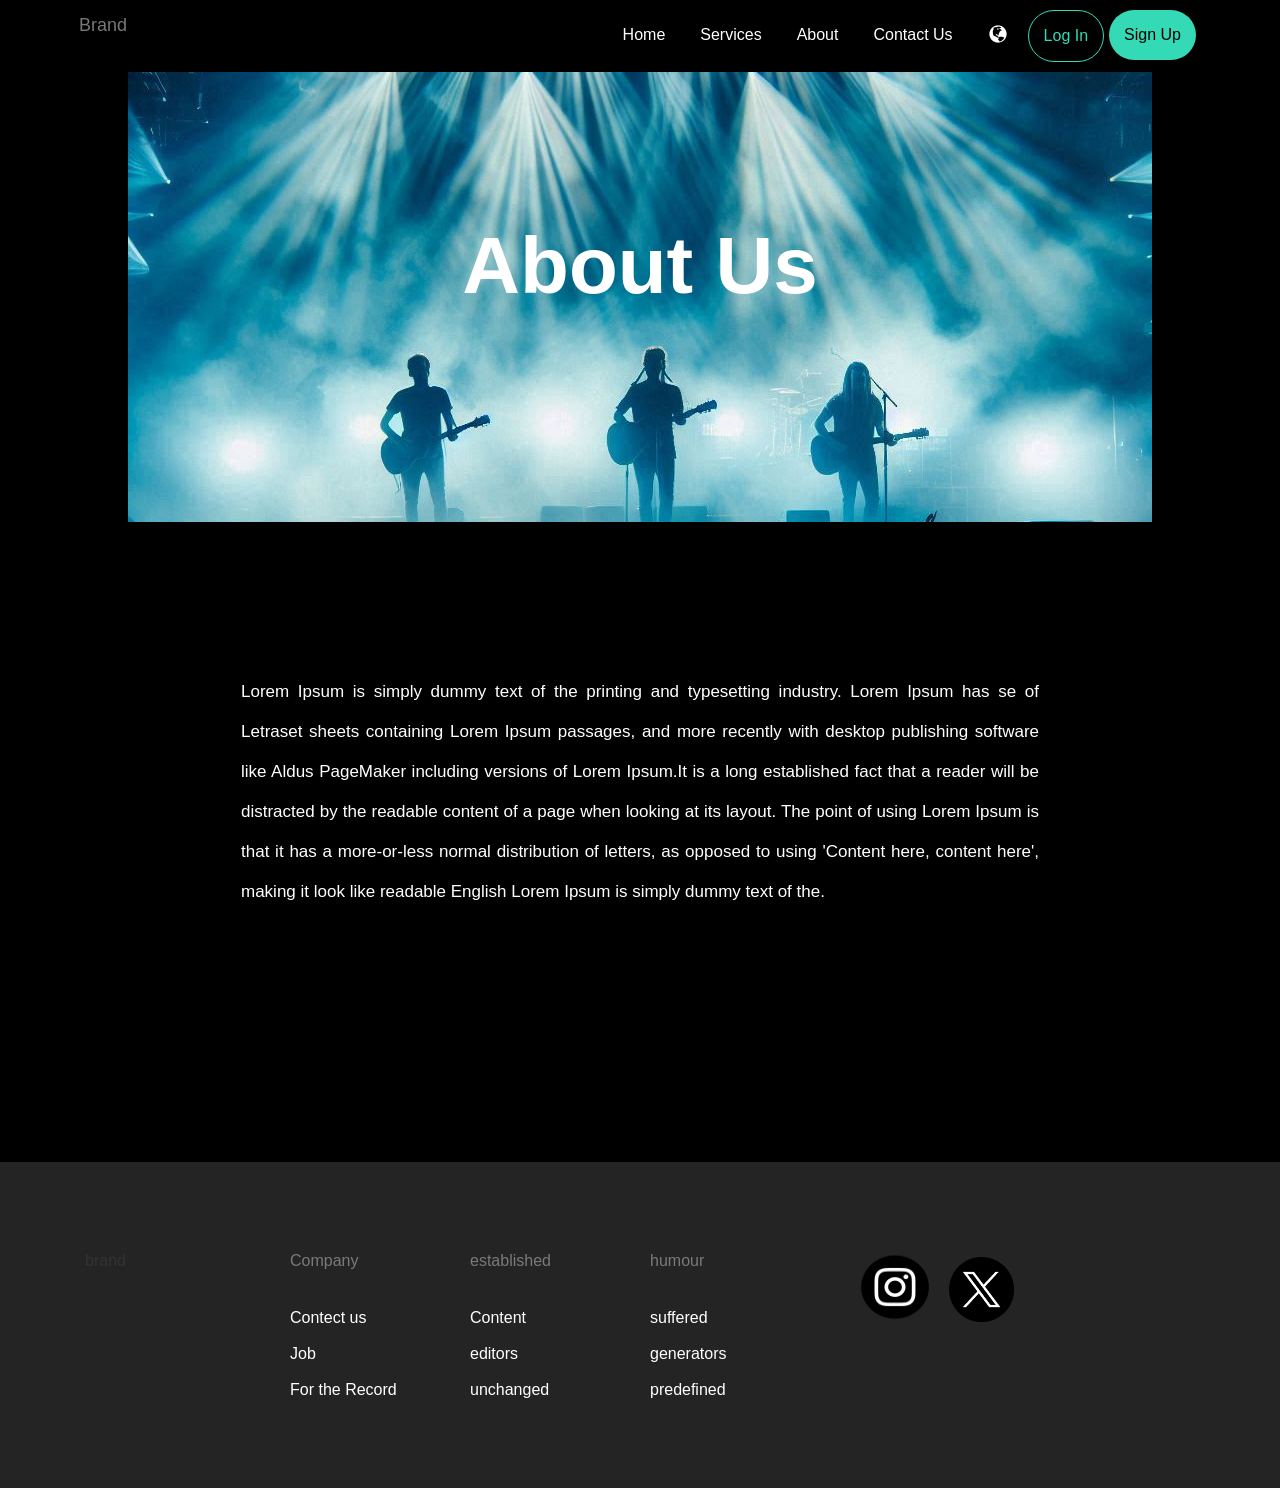
<file: about.html>
<!DOCTYPE html>
<html lang="en">
  <head>
    <meta charset="utf-8">
    <meta http-equiv="X-UA-Compatible" content="IE=edge">
    <meta name="viewport" content="width=device-width, initial-scale=1">
    <!-- The above 3 meta tags *must* come first in the head; any other head content must come *after* these tags -->
    <title>Bootstrap 101 Template</title>

    <!-- Bootstrap -->
    <link href="css/bootstrap.css" rel="stylesheet">
    <link href="style.css" rel="stylesheet">

    <!-- HTML5 shim and Respond.js for IE8 support of HTML5 elements and media queries -->
    <!-- WARNING: Respond.js doesn't work if you view the page via file:// -->
    <!--[if lt IE 9]>
      <script src="https://cdn.jsdelivr.net/npm/html5shiv@3.7.3/dist/html5shiv.min.js"></script>
      <script src="https://cdn.jsdelivr.net/npm/respond.js@1.4.2/dest/respond.min.js"></script>
    <![endif]-->
  </head>
  <body>
  <nav>
    <div class="container-Me">
        <nav class="navbar navbar-default">
            <div class="container-fluid">
              <!-- Brand and toggle get grouped for better mobile display -->
              <div class="navbar-header">
                <button type="button" class="navbar-toggle collapsed" data-toggle="collapse" data-target="#bs-example-navbar-collapse-1" aria-expanded="false">
                  <span class="sr-only">Toggle navigation</span>
                  <span class="icon-bar"></span>
                  <span class="icon-bar"></span>
                  <span class="icon-bar"></span>
                </button>
                <a class="navbar-brand" href="#">Brand</a>
              </div>
          
              <!-- Collect the nav links, forms, and other content for toggling -->
              <div class="collapse navbar-collapse" id="bs-example-navbar-collapse-1">
                <ul class="nav navbar-nav">
                </ul>
                
                <ul class="nav navbar-nav navbar-right">
                  <li><a id="white-word" href="index.html">Home</a></li>
                  <li><a id="white-word" href="services.html">Services</a></li>
                  <li><a id="white-word" href="about.html">About</a></li>
                  <li><a id="white-word" href="contectus.html">Contact Us</a></li>
                  <!-- <li><a id="white-word" href="help.html">Help</a></li> -->
                  <li>
                    <button type="button" class="change-language btn  btn-lg" data-toggle="modal" data-target="#myModal">
                        <i class="glyphicon glyphicon-globe"></i>
                      </button>
                      
                      <!-- Modal -->
                      <div class="modal fade" id="myModal" tabindex="-1" role="dialog" aria-labelledby="myModalLabel">
                        <div class="modal-dialog" role="document">
                          <div class="modal-content">
                            <div class="modal-header">
                              <button type="button" class="close" data-dismiss="modal" aria-label="Close"><span aria-hidden="true">&times;</span></button>
                              <h4 class="modal-title" id="myModalLabel">Change language</h4>
                            </div>
                            <div class="modal-body text-center">
                              <div class="col-md-4">
                                <a href="#">Turkçe</a>
                              </div>
                              <div class="col-md-4">
                                <a href="#">English</a>
                              </div>
                              <div class="col-md-4">
                                <a href="">Arabic</a>
                              </div>
                            </div>
                            <div class="modal-footer">
                              <button type="button" class="btn btn-default" data-dismiss="modal">Close</button>
                              
                            </div>
                          </div>
                        </div>
                      </div>
                  </li>
                  <li id="LogIn"><a id="login-a" href="login.html">Log In</a></li>
                  <li id="SignUp"><a id="signup-a" href="signup.html">Sign Up</a></li>
                </ul>
              </div><!-- /.navbar-collapse -->
            </div><!-- /.container-fluid -->
          </nav>
          <div class="clearfix"></div>
          
    </div>
  </nav>
  <nav>
    <div class="about">
         <div id="specialContainer" class="main">
            <div class="aboutWelcome">
              <div class="title-About-Welcome text-center">
                <h1>About Us</h1>
              </div>
            </div>
            <div class="clearfix"></div>

         </div>
    </div>
   
  </nav>
  <nav>
    <div class="container">
      <div class="aboutUs-text">
        <p>Lorem Ipsum is simply dummy text of the printing and typesetting industry. Lorem Ipsum has se of Letraset sheets containing Lorem Ipsum passages, and more recently with desktop publishing software like Aldus PageMaker including versions of Lorem Ipsum.It is a long established fact that a reader will be distracted by the readable content of a page when looking at its layout. The point of using Lorem Ipsum is that it has a more-or-less normal distribution of letters, as opposed to using 'Content here, content here', making it look like readable English Lorem Ipsum is simply dummy text of the.</p>
      </div>
    </div>
  </nav>
  <div class="clearfix"></div>
  <nav>
    <!-- <div class="socialmedia-links text-center">
      <a href="#" >
        <img class="img-ig" src="img/ig logo.png">
      </a>
      
      <a href="#">
        <img class="img-x" src="img/1691832581twitter-x-icon-png.png">
      </a>
    </div> -->
  </nav>
  <div class="clearfix"></div>
  <nav>
    <div class="main2">
        <div class="container">
                  <div class="image-end-bar col-md-2">
                      <h2>brand</h2>
                  </div>
                <div class="text-end-bar col-md-6">
                    <div class="end-buttom col-md-4 col-sm-4 text-left">
                        <h2>Company</h2>
                        <a>Contect us</a>
                        <a>Job</a>
                        <a>For the Record</a>
                    </div>
                    <div class="end-buttom col-md-4 col-sm-4 text-left">
                      <h2> established</h2>
                        <a>Content</a>
                        <a>editors</a>
                        <a>unchanged</a>
                    </div>
                    <div class="end-buttom col-md-4 col-sm-4 text-left">
                      <h2>humour</h2>
                      <a>suffered</a>
                      <a>generators</a>
                      <a>predefined</a>
                    </div>
                </div>
                <div class="img-logo col-md-4 ">
                  <a href="">
                    <img class="img-ig-end" src="img/ig logo.png">
                  </a>
                  <a href="#">
                    <img class="img-x-end" src="img/1691832581twitter-x-icon-png.png">
                  </a>
                </div>
            </div>
        </div>
    </div>
</nav>


    <!-- jQuery (necessary for Bootstrap's JavaScript plugins) -->
    <script src="js/jquery.min.js"></script>
    <!-- Include all compiled plugins (below), or include individual files as needed -->
    <script src="js/bootstrap.min.js"></script>
  </body>
</html>
</file>
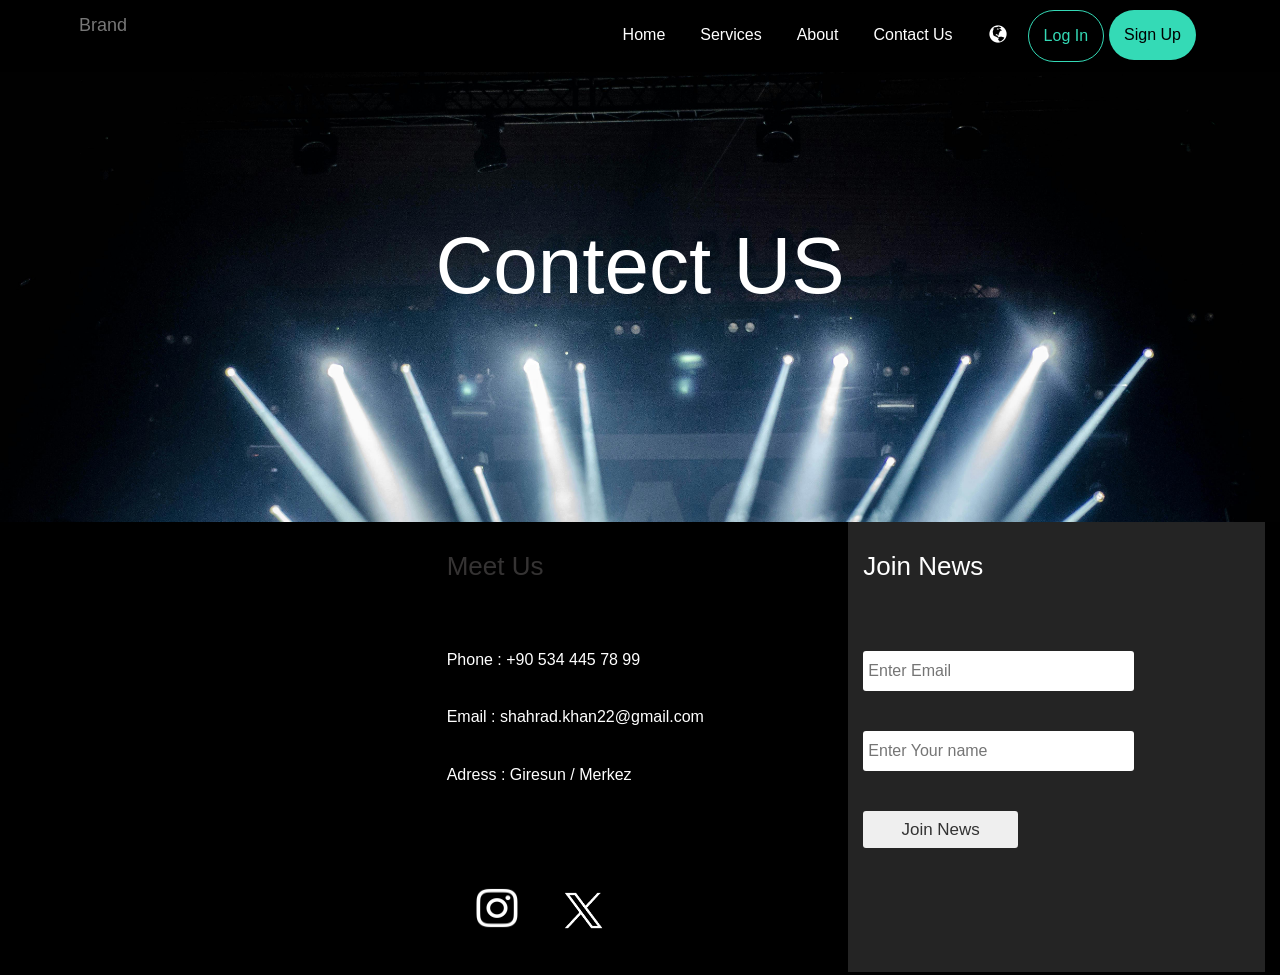
<file: contectus.html>
<!DOCTYPE html>
<html lang="en">
  <head>
    <meta charset="utf-8">
    <meta http-equiv="X-UA-Compatible" content="IE=edge">
    <meta name="viewport" content="width=device-width, initial-scale=1">
    <!-- The above 3 meta tags *must* come first in the head; any other head content must come *after* these tags -->
    <title>Bootstrap 101 Template</title>

    <!-- Bootstrap -->
    <link href="css/bootstrap.css" rel="stylesheet">
    <link href="style.css" rel="stylesheet">

    <!-- HTML5 shim and Respond.js for IE8 support of HTML5 elements and media queries -->
    <!-- WARNING: Respond.js doesn't work if you view the page via file:// -->
    <!--[if lt IE 9]>
      <script src="https://cdn.jsdelivr.net/npm/html5shiv@3.7.3/dist/html5shiv.min.js"></script>
      <script src="https://cdn.jsdelivr.net/npm/respond.js@1.4.2/dest/respond.min.js"></script>
    <![endif]-->
  </head>
  <body>
  <nav>
    <div class="container-Me">
        <nav class="navbar navbar-default">
            <div class="container-fluid">
              <!-- Brand and toggle get grouped for better mobile display -->
              <div class="navbar-header">
                <button type="button" class="navbar-toggle collapsed" data-toggle="collapse" data-target="#bs-example-navbar-collapse-1" aria-expanded="false">
                  <span class="sr-only">Toggle navigation</span>
                  <span class="icon-bar"></span>
                  <span class="icon-bar"></span>
                  <span class="icon-bar"></span>
                </button>
                <a class="navbar-brand" href="#">Brand</a>
              </div>
          
              <!-- Collect the nav links, forms, and other content for toggling -->
              <div class="collapse navbar-collapse" id="bs-example-navbar-collapse-1">
                <ul class="nav navbar-nav">
                </ul>
                
                <ul class="nav navbar-nav navbar-right">
                  <li><a id="white-word" href="index.html">Home</a></li>
                  <li><a id="white-word" href="services.html">Services</a></li>
                  <li><a id="white-word" href="about.html">About</a></li>
                  <li><a id="white-word" href="contectus.html">Contact Us</a></li>
                  <!-- <li><a id="white-word" href="help.html">Help</a></li> -->
                  <li>
                    <button type="button" class="change-language btn  btn-lg" data-toggle="modal" data-target="#myModal">
                        <i class="glyphicon glyphicon-globe"></i>
                      </button>
                      
                      <!-- Modal -->
                      <div class="modal fade" id="myModal" tabindex="-1" role="dialog" aria-labelledby="myModalLabel">
                        <div class="modal-dialog" role="document">
                          <div class="modal-content">
                            <div class="modal-header">
                              <button type="button" class="close" data-dismiss="modal" aria-label="Close"><span aria-hidden="true">&times;</span></button>
                              <h4 class="modal-title" id="myModalLabel">Change language</h4>
                            </div>
                            <div class="modal-body text-center">
                              <div class="col-md-4">
                                <a href="#">Turkçe</a>
                              </div>
                              <div class="col-md-4">
                                <a href="#">English</a>
                              </div>
                              <div class="col-md-4">
                                <a href="">Arabic</a>
                              </div>
                            </div>
                            <div class="modal-footer">
                              <button type="button" class="btn btn-default" data-dismiss="modal">Close</button>
                            </div>
                          </div>
                        </div>
                      </div>
                  </li>
                  <li id="LogIn"><a id="login-a" href="login.html">Log In</a></li>
                  <li id="SignUp"><a id="signup-a" href="signup.html">Sign Up</a></li>
                </ul>
              </div><!-- /.navbar-collapse -->
            </div><!-- /.container-fluid -->
          </nav>
          <div class="clearfix"></div>
    </div>
  </nav>
  <div class="clearfix"></div>
  <div class="main">
    <div class="contectUS-bg text-center">
     <div class="title-contactUs text-center">
       <h1>Contect US</h1>
     </div>
    </div>
  </div>
  </div>
  <div class="clearfix"></div>

  <!-- iletisim -->
  <nav>
    <div class="main3">
     <div class="col-md-12 text-center">
       <div class="col-md-4">
        <iframe src="https://www.google.com/maps/embed?pb=!1m18!1m12!1m3!1d48248.335273006116!2d38.33803429518994!3d40.90432204178854!2m3!1f0!2f0!3f0!3m2!1i1024!2i768!4f13.1!3m3!1m2!1s0x40636c6b991a79b7%3A0x2409f2df5be31b5f!2sGiresun%2C%20Giresun%20Merkez%2FGiresun!5e0!3m2!1sen!2str!4v1721606453818!5m2!1sen!2str" width="600" height="450" style="border:0;" allowfullscreen="" loading="lazy" referrerpolicy="no-referrer-when-downgrade"></iframe>
       </div>
       
       <div class="info-adress col-md-4 text-left">
         <h3>Meet Us</h3>
         <h4>Phone : +90 534 445 78 99</h4>
         <h4>Email : shahrad.khan22@gmail.com</h4>
         <h4 class="elaheh">Adress : Giresun / Merkez </h4>
         <a href="#"><img class="img-ig-end" src="img/ig logo.png"></a>
         <a href="#"><img class="img-x-end" src="img/1691832581twitter-x-icon-png.png"></a>
       </div>

       <div class="news-form col-md-4 text-left">
         <h3>Join News</h3>
         <input placeholder="Enter Email ">
         <input placeholder="Enter Your name">
         <button>Join News</button>
       </div>
     </div>
    </div>
  </nav>
  
    <!-- jQuery (necessary for Bootstrap's JavaScript plugins) -->
    <script src="js/jquery.min.js"></script>
    <!-- Include all compiled plugins (below), or include individual files as needed -->
    <script src="js/bootstrap.min.js"></script>
  </body>
</html>
</file>
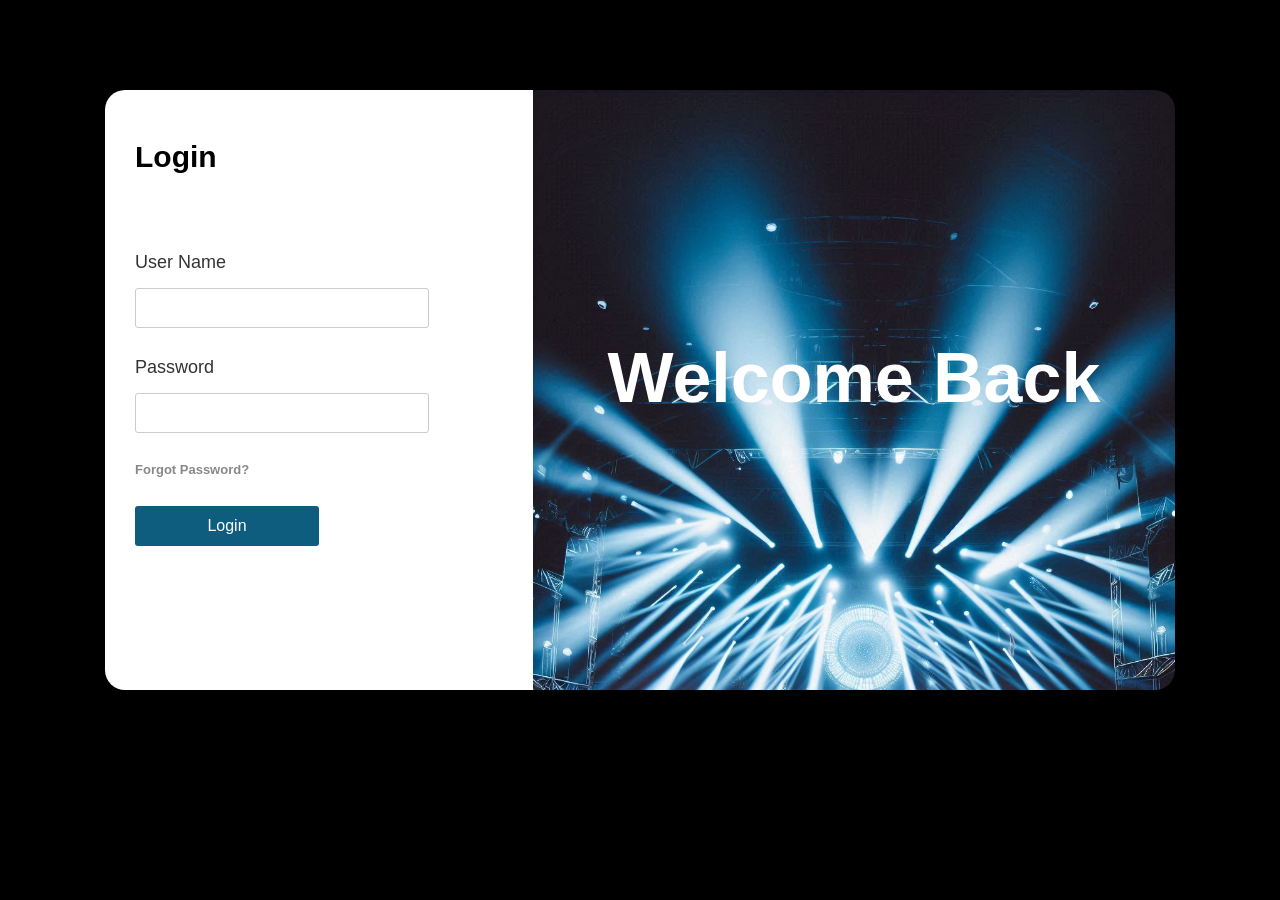
<file: login.html>
<!DOCTYPE html>
<html lang="en">
  <head>
    <meta charset="utf-8">
    <meta http-equiv="X-UA-Compatible" content="IE=edge">
    <meta name="viewport" content="width=device-width, initial-scale=1">
    <!-- The above 3 meta tags *must* come first in the head; any other head content must come *after* these tags -->
    <title>Bootstrap 101 Template</title>

    <!-- Bootstrap -->
    <link href="css/bootstrap.css" rel="stylesheet">
    <link href="style.css" rel="stylesheet">

    <!-- HTML5 shim and Respond.js for IE8 support of HTML5 elements and media queries -->
    <!-- WARNING: Respond.js doesn't work if you view the page via file:// -->
    <!--[if lt IE 9]>
      <script src="https://cdn.jsdelivr.net/npm/html5shiv@3.7.3/dist/html5shiv.min.js"></script>
      <script src="https://cdn.jsdelivr.net/npm/respond.js@1.4.2/dest/respond.min.js"></script>
    <![endif]-->
  </head>
  <body>
    <div class="main-login">
    
       
        <div class="col-md-12">
          <div class="">
            <div class="background-login">
              <h1>Welcome Back</h1>
            </div>
          </div>
          <div class="">
            <div class="loginTexts">
              <h3>Login</h3>

              <h2>User Name</h2>
              <input type="email" >
              <h2>Password</h2>
              <input type="password">
              <a>Forgot Password? </a>
              <button>Login</button>
            </div>
          </div>
        </div>
        
           
    </div>

    <!-- jQuery (necessary for Bootstrap's JavaScript plugins) -->
    <script src="https://ajax.googleapis.com/ajax/libs/jquery/1.12.4/jquery.min.js"></script>
    <!-- Include all compiled plugins (below), or include individual files as needed -->
    <script src="js/bootstrap.min.js"></script>
  </body>
</html>
</file>
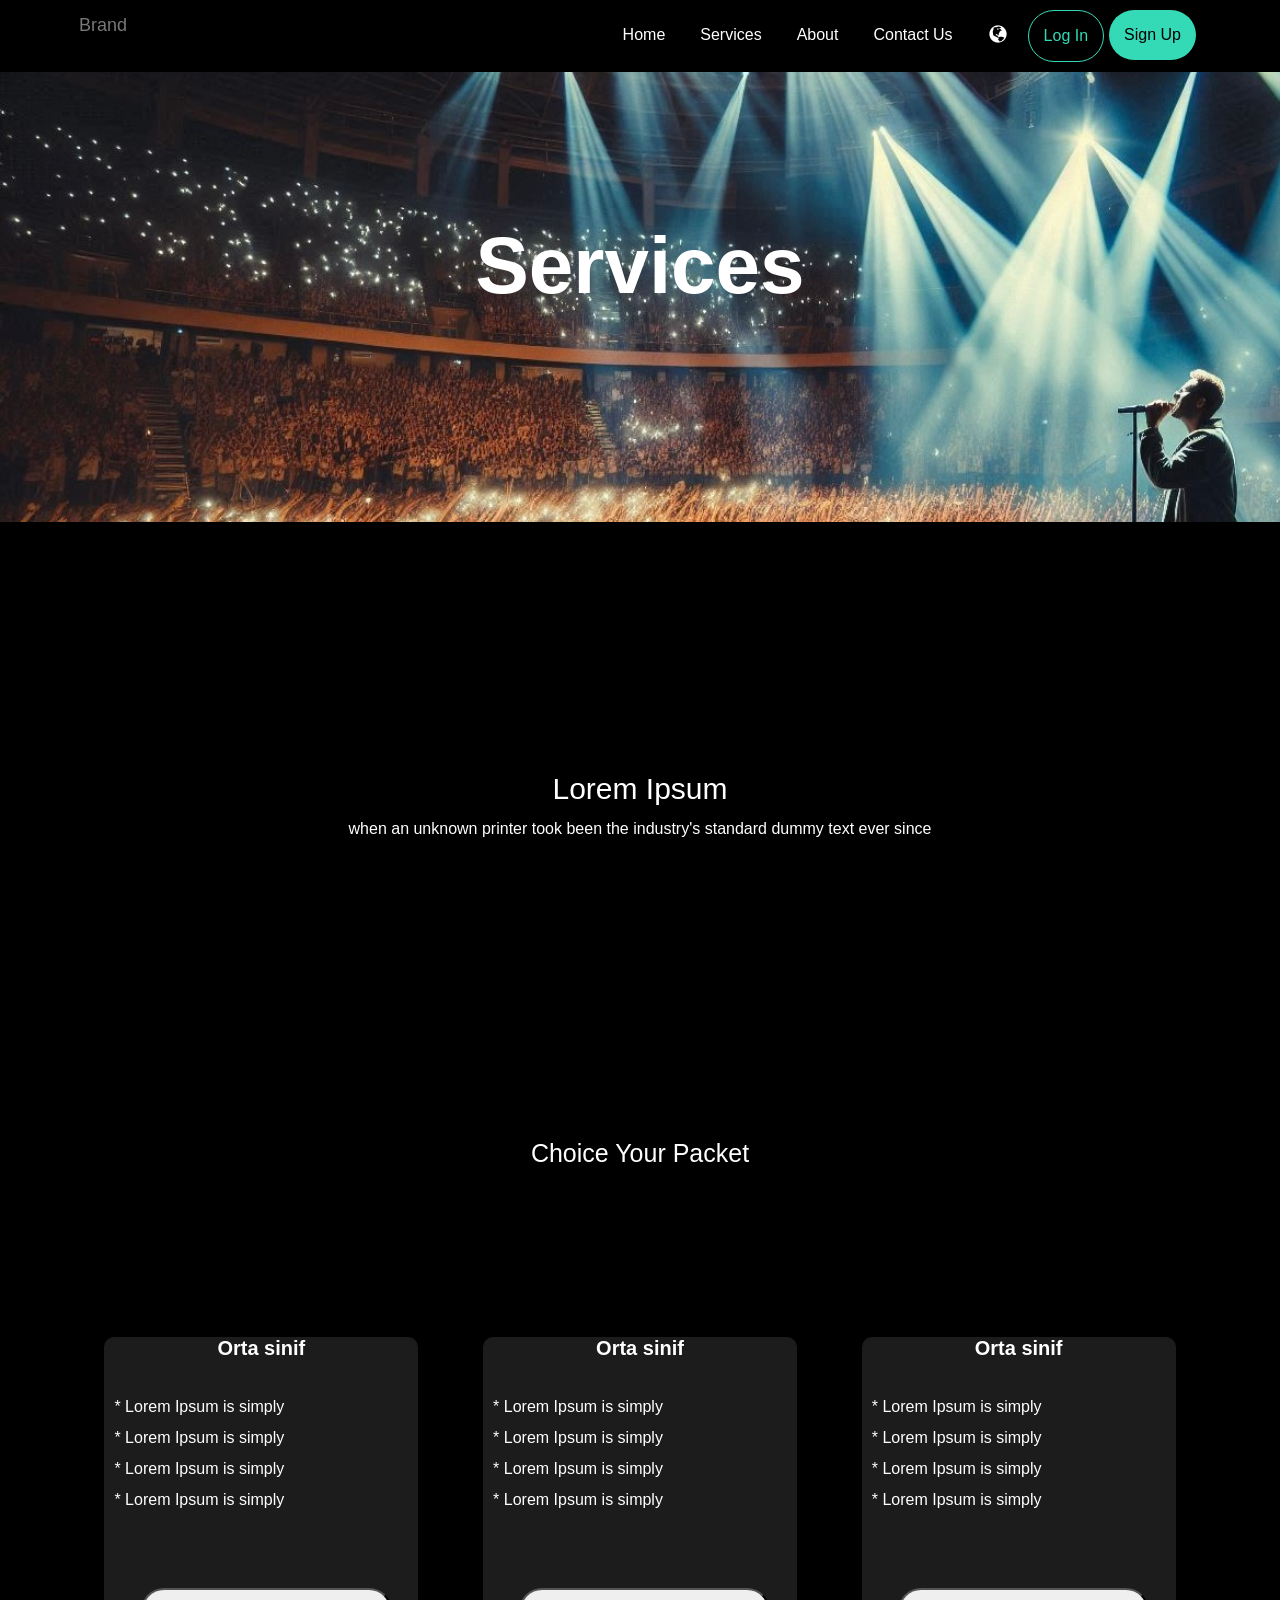
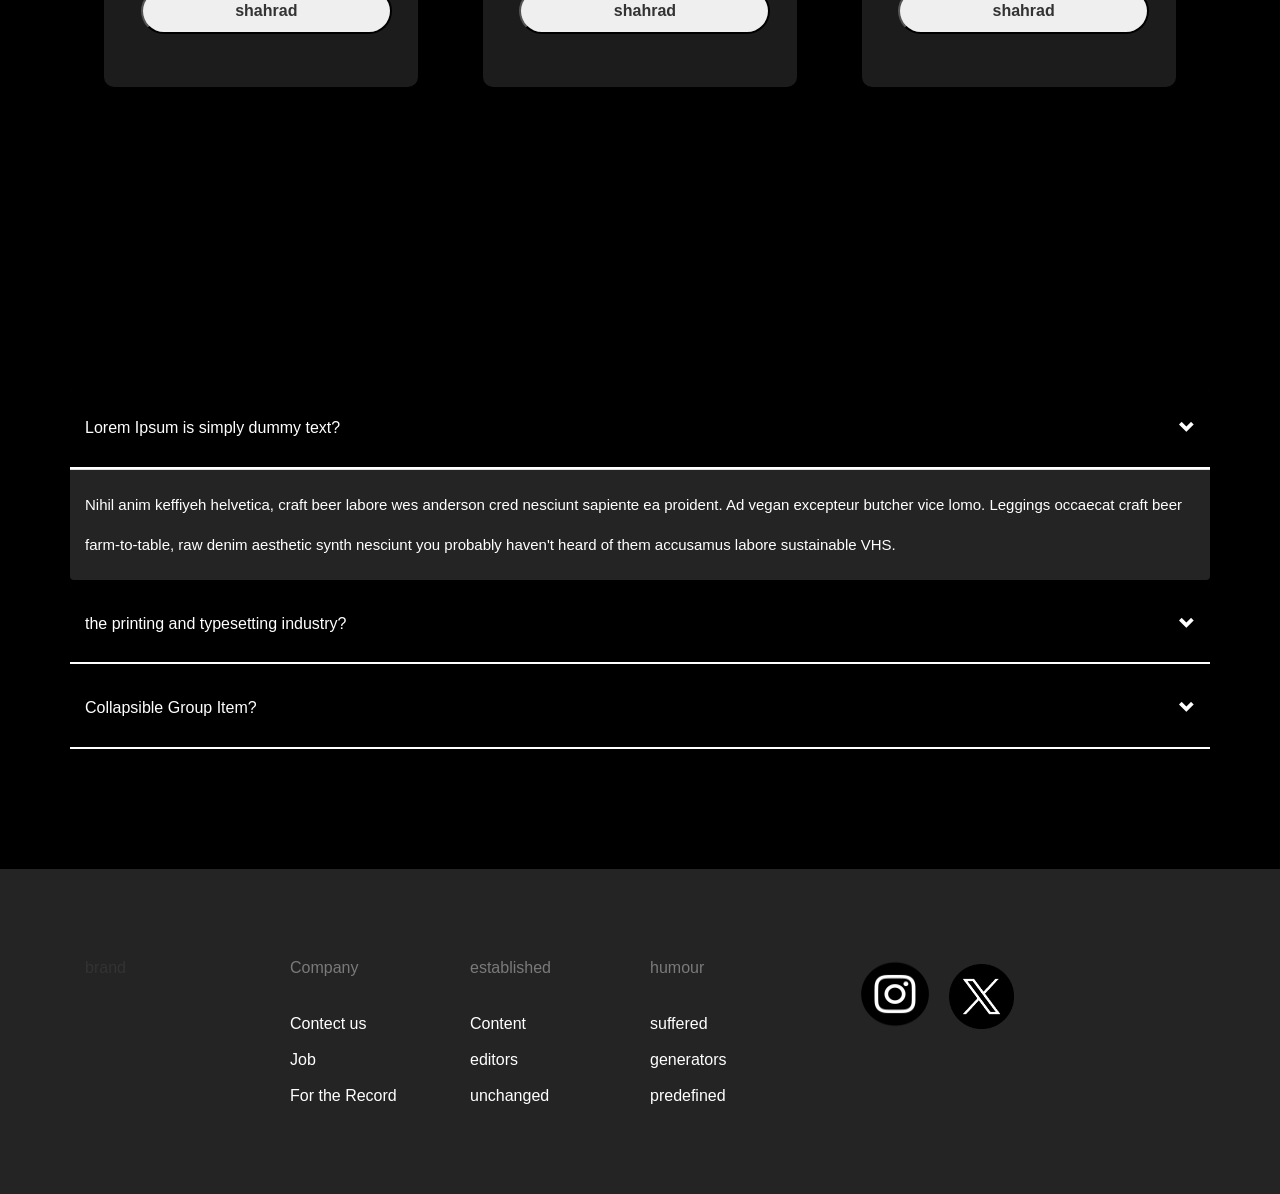
<file: services.html>
<!DOCTYPE html>
<html lang="en">
  <head>
    <meta charset="utf-8">
    <meta http-equiv="X-UA-Compatible" content="IE=edge">
    <meta name="viewport" content="width=device-width, initial-scale=1">
    <!-- The above 3 meta tags *must* come first in the head; any other head content must come *after* these tags -->
    <title>Bootstrap 101 Template</title>

    <!-- Bootstrap -->
    <link href="css/bootstrap.css" rel="stylesheet">
    <link href="style.css" rel="stylesheet">

    <!-- HTML5 shim and Respond.js for IE8 support of HTML5 elements and media queries -->
    <!-- WARNING: Respond.js doesn't work if you view the page via file:// -->
    <!--[if lt IE 9]>
      <script src="https://cdn.jsdelivr.net/npm/html5shiv@3.7.3/dist/html5shiv.min.js"></script>
      <script src="https://cdn.jsdelivr.net/npm/respond.js@1.4.2/dest/respond.min.js"></script>
    <![endif]-->
  </head>
  <body>
  <nav>
    <div class="container-Me">
        <nav class="navbar navbar-default">
            <div class="container-fluid">
              <!-- Brand and toggle get grouped for better mobile display -->
              <div class="navbar-header">
                <button type="button" class="navbar-toggle collapsed" data-toggle="collapse" data-target="#bs-example-navbar-collapse-1" aria-expanded="false">
                  <span class="sr-only">Toggle navigation</span>
                  <span class="icon-bar"></span>
                  <span class="icon-bar"></span>
                  <span class="icon-bar"></span>
                </button>
                <a class="navbar-brand" href="#">Brand</a>
              </div>
          
              <!-- Collect the nav links, forms, and other content for toggling -->
              <div class="collapse navbar-collapse" id="bs-example-navbar-collapse-1">
                <ul class="nav navbar-nav">
                </ul>
                
                <ul class="nav navbar-nav navbar-right">
                  <li><a id="white-word" href="index.html">Home</a></li>
                  <li><a id="white-word" href="services.html">Services</a></li>
                  <li><a id="white-word" href="about.html">About</a></li>
                  <li><a id="white-word" href="contectus.html">Contact Us</a></li>
       
                  <li>
                    <button type="button" class="change-language btn  btn-lg" data-toggle="modal" data-target="#myModal">
                        <i class="glyphicon glyphicon-globe"></i>
                      </button>
                      
                      <!-- Modal -->
                      <div class="modal fade" id="myModal" tabindex="-1" role="dialog" aria-labelledby="myModalLabel">
                        <div class="modal-dialog" role="document">
                          <div class="modal-content">
                            <div class="modal-header">
                              <button type="button" class="close" data-dismiss="modal" aria-label="Close"><span aria-hidden="true">&times;</span></button>
                              <h4 class="modal-title" id="myModalLabel">Change language</h4>
                            </div>
                            <div class="modal-body text-center">
                              <div class="col-md-4">
                                <a href="#">Turkçe</a>
                              </div>
                              <div class="col-md-4">
                                <a href="#">English</a>
                              </div>
                              <div class="col-md-4">
                                <a href="">Arabic</a>
                              </div>
                            </div>
                            <div class="modal-footer">
                              <button type="button" class="btn btn-default" data-dismiss="modal">Close</button>
                              
                            </div>
                          </div>
                        </div>
                      </div>
                  </li>
                  <li id="LogIn"><a id="login-a" href="login.html">Log In</a></li>
                  <li id="SignUp"><a id="signup-a" href="signup.html">Sign Up</a></li>
                </ul>
              </div><!-- /.navbar-collapse -->
            </div><!-- /.container-fluid -->
          </nav>
          <div class="clearfix"></div>
          
    </div>
  </nav>
  <div class="clearfix"></div>
  <nav>
      <div class="servicesBackground text-center">
          <h1>Services</h1>
      </div>
      <div class="clearfix"></div>
        <div class="upper-packet  text-center">
            
            <h3>Lorem Ipsum</h3>
            <h2>when an unknown printer took been the industry's standard dummy text ever since</h2>
        
        </div>

     <div class="container">
       
        <div class="big-servesbox col-md-12 text-center">
            <div class="col-md-12 text-center">
                <h2 class="choicePaket">Choice Your Packet</h2>
            </div>
            <div class="services-box col-md-4 text-center ">
                <div class="services-me text-left">
                    <div class="title-packet text-center">
                        <h2>Orta sinif</h2>
                    </div>
                    <h4></h4>
                    <P>* Lorem Ipsum is simply</P>
                    <P>* Lorem Ipsum is simply</P>
                    <P>* Lorem Ipsum is simply</P>
                    <P>* Lorem Ipsum is simply</P>
                    <div class="paket-btn text-center">
                        <button>shahrad</button>
                    </div>
                </div>
            </div>
            <div class="services-box col-md-4 text-center">
              <div class="services-me text-left">
                <div class="title-packet text-center">
                    <h2>Orta sinif</h2>
                </div>
                <h4></h4>
                <P>* Lorem Ipsum is simply</P>
                <P>* Lorem Ipsum is simply</P>
                <P>* Lorem Ipsum is simply</P>
                <P>* Lorem Ipsum is simply</P>
                <div class="paket-btn text-center">
                    <button>shahrad</button>
                </div>
              </div>
            </div>
            <div class="services-box col-md-4 text-center">
              <div class="services-me text-left">
                <div class="title-packet text-center">
                    <h2>Orta sinif</h2>
                </div>
                <h4></h4>
                <P>* Lorem Ipsum is simply</P>
                <P>* Lorem Ipsum is simply</P>
                <P>* Lorem Ipsum is simply</P>
                <P>* Lorem Ipsum is simply</P>
                <div class="paket-btn text-center">
                    <button>shahrad</button>
                </div>
              </div>
            </div>
        </div>
     </div>
  </nav>
  <div class="clearfix"></div>
  <nav>
     <div class="container">
        <div class="question">
            <div class="panel-group" id="accordion" role="tablist" aria-multiselectable="true">
                <div class="panel panel-default">
                  <div class="panel-heading" role="tab" id="headingOne">
                    <h4 class="panel-title">
                      <a role="button" data-toggle="collapse" data-parent="#accordion" href="#collapseOne" aria-expanded="true" aria-controls="collapseOne">
                        Lorem Ipsum is simply dummy text?
                      </a>
                      <i class="glyphicon glyphicon-chevron-down"></i>
                    </h4>
                  </div>
                  <div id="collapseOne" class="panel-collapse collapse in" role="tabpanel" aria-labelledby="headingOne">
                    <div class="panel-body">
                      Nihil anim keffiyeh helvetica, craft beer labore wes anderson cred nesciunt sapiente ea proident. Ad vegan excepteur butcher vice lomo. Leggings occaecat craft beer farm-to-table, raw denim aesthetic synth nesciunt you probably haven't heard of them accusamus labore sustainable VHS.
                  </div>
                  </div>
                </div>
                <div class="panel panel-default">
                  <div class="panel-heading" role="tab" id="headingTwo">
                    <h4 class="panel-title">
                      <a class="collapsed" role="button" data-toggle="collapse" data-parent="#accordion" href="#collapseTwo" aria-expanded="false" aria-controls="collapseTwo">
                        the printing and typesetting industry?
                      </a>
                      <i class="glyphicon glyphicon-chevron-down"></i>
                    </h4>
                  </div>
                  <div id="collapseTwo" class="panel-collapse collapse" role="tabpanel" aria-labelledby="headingTwo">
                    <div class="panel-body">
                        Nihil anim keffiyeh helvetica, craft beer labore wes anderson cred nesciunt sapiente ea proident. Ad vegan excepteur butcher vice lomo. Leggings occaecat craft beer farm-to-table, raw denim aesthetic synth nesciunt you probably haven't heard of them accusamus labore sustainable VHS.
                    </div>
                  </div>
                </div>
                <div class="panel panel-default">
                  <div class="panel-heading" role="tab" id="headingThree">
                    <h4 class="panel-title">
                      <a class="collapsed" role="button" data-toggle="collapse" data-parent="#accordion" href="#collapseThree" aria-expanded="false" aria-controls="collapseThree">
                        Collapsible Group Item?
                      </a>
                      <i class="glyphicon glyphicon-chevron-down"></i>
                    </h4>
                  </div>
                  <div id="collapseThree" class="panel-collapse collapse" role="tabpanel" aria-labelledby="headingThree">
                    <div class="panel-body">
                      Nihil anim keffiyeh helvetica, craft beer labore wes anderson cred nesciunt sapiente ea proident. Ad vegan excepteur butcher vice lomo. Leggings occaecat craft beer farm-to-table, raw denim aesthetic synth nesciunt you probably haven't heard of them accusamus labore sustainable VHS.
                  </div>
                  </div>
                </div>
              </div>
          </div>
     </div>
  </nav>
  <div class="clearfix"></div>
  <nav>
      <div class="main2">
          <div class="container">
                    <div class="image-end-bar col-md-2">
                        <h2>brand</h2>
                    </div>
                  <div class="text-end-bar col-md-6">
                      <div class="end-buttom col-md-4 text-left">
                          <h2>Company</h2>
                          <a>Contect us</a>
                          <a>Job</a>
                          <a>For the Record</a>
                      </div>
                      <div class="end-buttom col-md-4 text-left">
                        <h2> established</h2>
                          <a>Content</a>
                          <a>editors</a>
                          <a>unchanged</a>
                      </div>
                      <div class="end-buttom col-md-4 text-left">
                        <h2>humour</h2>
                        <a>suffered</a>
                        <a>generators</a>
                        <a>predefined</a>
                      </div>
                  </div>
                  <div class="img-logo col-md-4 ">
                    <a href="">
                      <img class="img-ig-end" src="img/ig logo.png">
                    </a>
                    <a href="#">
                      <img class="img-x-end" src="img/1691832581twitter-x-icon-png.png">
                    </a>
                  </div>
              </div>
          </div>
      </div>
  </nav>
    <!-- jQuery (necessary for Bootstrap's JavaScript plugins) -->
    <script src="js/jquery.min.js"></script>
    <!-- Include all compiled plugins (below), or include individual files as needed -->
    <script src="js/bootstrap.min.js"></script>
  </body>
</html>
</file>
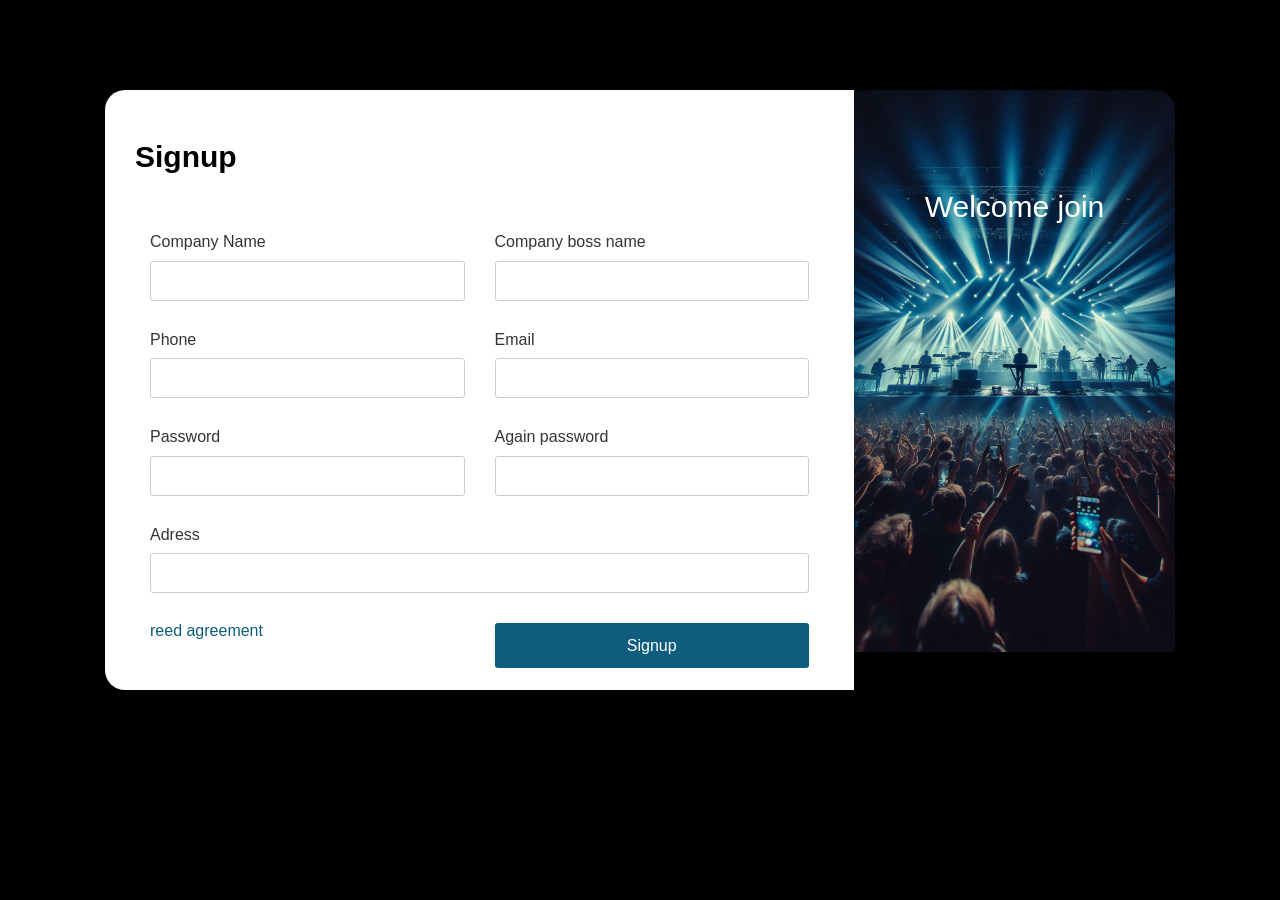
<file: signup.html>
<!DOCTYPE html>
<html lang="en">
  <head>
    <meta charset="utf-8">
    <meta http-equiv="X-UA-Compatible" content="IE=edge">
    <meta name="viewport" content="width=device-width, initial-scale=1">
    <!-- The above 3 meta tags *must* come first in the head; any other head content must come *after* these tags -->
    <title>Bootstrap 101 Template</title>

    <!-- Bootstrap -->
    <link href="css/bootstrap.css" rel="stylesheet">
    <link href="style.css" rel="stylesheet">

    <!-- HTML5 shim and Respond.js for IE8 support of HTML5 elements and media queries -->
    <!-- WARNING: Respond.js doesn't work if you view the page via file:// -->
    <!--[if lt IE 9]>
      <script src="https://cdn.jsdelivr.net/npm/html5shiv@3.7.3/dist/html5shiv.min.js"></script>
      <script src="https://cdn.jsdelivr.net/npm/respond.js@1.4.2/dest/respond.min.js"></script>
    <![endif]-->
  </head>
  <body>
    <div class="main-signup">
    
       
        <div class="col-md-12">
          <div class="">
            <div class="background-signup">
              <h1>Welcome join</h1>
            </div>
          </div>
          <div class="">
            <div class="signupTexts col-md-12">
              <h3>Signup</h3>

              <div class="col-md-6">
                <h2>Company Name</h2>
                <input type="email">
              </div>
              <div class="col-md-6">
                <h2>Company boss name </h2>
                <input type="text">
              </div>
              
              <div class="col-md-6">
                <h2>Phone</h2>
                <input type="text">
              </div>
              <div class="col-md-6">
                <h2>Email</h2>
              <input type="email">
              </div>
              <div class="col-md-6">
                <h2>Password</h2>
                <input type="password"></div>
              <div class="col-md-6">
                <h2>Again password</h2>
                <input type="password">
              </div>
              <div class="col-md-12">
                <h2>Adress</h2>
                <input type="text">
              </div>
              <div class="col-md-6">
                <a> reed agreement</a>
              </div>
              <div class="col-md-6">
                <button class="botn-signup">Signup</button>
              </div>
              
             
              
             
           
              
              
             
            </div>
          </div>
        </div>
        
           
    </div>

    <!-- jQuery (necessary for Bootstrap's JavaScript plugins) -->
    <script src="https://ajax.googleapis.com/ajax/libs/jquery/1.12.4/jquery.min.js"></script>
    <!-- Include all compiled plugins (below), or include individual files as needed -->
    <script src="js/bootstrap.min.js"></script>
  </body>
</html>
</file>
<file: style.css>
* {
    box-sizing: 0;
    margin: 0;
    padding: 0;
  }
  html,
  body,
  div,
  span,
  object,
  iframe,
  h1,
  h2,
  h3,
  h4,
  h5,
  h6,
  p,
  blockquote,
  pre,
  abbr,
  address,
  cite,
  code,
  del,
  dfn,
  em,
  img,
  ins,
  kbd,
  q,
  samp,
  small,
  strong,
  sub,
  sup,
  var,
  b,
  i,
  dl,
  dt,
  dd,
  ol,
  ul,
  li,
  fieldset,
  form,
  label,
  legend,
  table,
  caption,
  tbody,
  tfoot,
  thead,
  tr,
  th,
  td,
  article,
  aside,
  canvas,
  details,
  figcaption,
  figure,
  footer,
  header,
  hgroup,
  menu,
  nav,
  section,
  summary,
  time,
  mark,
  audio,
  video {
    margin: 0;
    padding: 0;
    border: 0;
    outline: 0;
    font-size: 100%;
    vertical-align: baseline;
    background: transparent;
  }
  
  article,
  aside,
  details,
  figcaption,
  figure,
  footer,
  header,
  hgroup,
  menu,
  nav,
  section {
    display: block;
  }
  
  nav ul {
    list-style: none;
  }
  
  blockquote,
  q {
    quotes: none;
  }
  
  blockquote:before,
  blockquote:after,
  q:before,
  q:after {
    content: "";
    content: none;
  }
  
  a {
    margin: 0;
    padding: 0;
    font-size: 100%;
    vertical-align: baseline;
    background: transparent;
  }
  
  /* change colours to suit your needs */
  ins {
    background-color: #ff9;
    color: #000;
    text-decoration: none;
  }
  
  /* change colours to suit your needs */
  mark {
    background-color: #ff9;
    color: #000;
    font-style: italic;
    font-weight: bold;
  }
  
  del {
    text-decoration: line-through;
  }
  
  abbr[title],
  dfn[title] {
    border-bottom: 1px dotted;
    cursor: help;
  }
  
  table {
    border-collapse: collapse;
    border-spacing: 0;
  }
  
  /* change border colour to suit your needs */
  hr {
    display: block;
    height: 1px;
    border: 0;
    border-top: 3px solid #cccccc;
    margin: 1em 0;
    padding: 0;
  }
  
  input,
  select {
    vertical-align: middle;
  }
  body {
    background-color: #000;
    width: 100%;
    height: 100%;
    line-height: 1;
  }
  .main {
    width: 100%;
    margin: 0 auto;
  }
  .container-Me {
    width: 90%;
    margin: 0 auto;
  }
  .clearfix {
    clear: both;
  }
  img {
    width: 100%;
    max-width: 100%;
  }
  .modal-title {
    color: #000;
  }
  .btn-default {
    color: #000;
    border: 1px solid #000;
  }
  .modal-body a {
    color: rgb(29, 28, 28);
  }
  @media screen and (min-width: 1200px) {
    .open-bar-bg {
      width: 100%;
      height: 575px;
      background-size: 100%;
      background-repeat: no-repeat;
      background-attachment: fixed;
      background-image: url("img/2NQ67-gorsel.jpg");
    }
    .navbar-default {
      border: 0;
    }
    .navbar {
      border-radius: 0;
      margin-bottom: 5px;
    }
    .navbar-right li {
      padding-right: 5px;
      padding-top: 10px;
      padding-bottom: 5px;
    }
    .modal-body {
      margin-bottom: 30px;
    }
    .three-box-under-photo {
      padding-top: 70px;
      margin-bottom: 200px;
    }
    .change-language {
      color: #fff;
      background-color: transparent;
      border: 0;
      margin-top: 4px;
    }
    .change-language i:hover {
      color: #fff;
    }
    #white-word {
      color: #fff;
    }
    .navbar-default {
      background-color: #000;
      border: 0;
    }
    #login-a {
      border: 1px solid rgb(52, 218, 182);
      border-radius: 35px;
      color: rgb(52, 218, 182);
    }
    #signup-a {
      background-color: rgb(52, 218, 182);
      border-radius: 35px;
      color: #000;
    }
    .photo-text h1 {
      margin-top: 40px;
      color: #fff;
    }
    .photo-text h3 {
      margin-top: 30px;
      color: rgb(52, 218, 182);
    }
    .three-box-under-photo hr {
      margin: 0 auto;
      width: 80%;
    }
    .three-box-under-photo h3 {
      color: #fff;
      margin-top: 10px;
    }
    .first-text-bar-h3 {
      margin-top: 20px;
      font-weight: bold;
      color: rgb(52, 218, 182);
    }
    .first-text-bar-p {
      width: 70%;
      margin-top: 20px;
      line-height: 30px;
      color: #fff;
    }
  
    /* about page */
    .aboutWelcome {
      width: 100%;
      height: 450px;
      background-repeat: no-repeat;
      background-position: bottom;
      background-image: url("img/_d90eebc2-e8bc-4188-a31a-6ca1d1022838.jpeg");
      float: left;
      background-attachment: fixed;
    }
    .aboutWelcome h1 {
      margin-top: 150px;
      font-weight: bold;
      color: #fff;
    }
    .aboutUs-text {
      width: 70%;
      margin: 150px auto;
    }
    .aboutUs-text p {
      color: #fff;
      font-size: 17px;
      line-height: 40px;
  
      text-align: justify;
    }
    .img-ig {
      width: 100px;
      height: 70px;
    }
    .img-x {
      width: 60px;
      height: 65px;
    }
  
    /* content us page */
  
    .contectUS-bg {
      width: 100%;
      height: 450px;
      background-repeat: no-repeat;
      background-size: cover;
      background-image: url("img/pexels-thibault-trillet-44912-167636.jpg");
    }
    .contectUS-bg {
      color: #fff;
      float: left;
    }
    .title-contactUs {
      width: 100%;
      float: left;
    }
    .title-contactUs h1 {
      margin-top: 150px;
    }
    .main3 {
      width: 100%;
  
      margin: 0 auto;
    }
  
    .main3 iframe {
      width: 100%;
    }
    .news-form {
      background-color: rgb(36, 36, 36);
      height: 450px;
    }
    .news-form input {
      width: 70%;
      height: 40px;
      margin-top: 40px;
      display: block;
      padding-left: 5px;
      border: 0;
      border-radius: 3px;
      color: #000;
    }
    .news-form button {
      width: 40%;
      padding: 10px;
      margin-top: 40px;
      border: 0;
      font-size: 17px;
      border-radius: 3px;
    }
    .news-form h3 {
      margin-top: 30px;
      margin-bottom: 70px;
    }
    .info-adress h3 {
      color: rgb(53, 51, 51);
      margin-top: 30px;
      margin-bottom: 70px;
    }
    .info-adress h4 {
      color: #fff;
      margin-top: 40px;
    }
    .elaheh {
      margin-bottom: 90px;
    }
  
    /* end */
    .main2 {
      width: 100%;
      margin-top: 100px;
      background-color: rgb(36, 36, 36);
      padding: 40px;
    }
  
    .text-end-bar h2 {
      margin-top: 50px;
      margin-bottom: 40px;
      color: rgb(122, 122, 122);
    }
    .text-end-bar a {
      display: block;
      margin-top: 20px;
      text-decoration: none;
      color: #fff;
      cursor: pointer;
    }
    .image-end-bar h2 {
      margin-top: 50px;
    }
    .img-logo {
      margin-top: 50px;
    }
    .img-logo a {
      text-decoration: none;
    }
    .img-ig-end {
      width: 100px;
      height: 70px;
    }
    .img-x-end {
      width: 65px;
      height: 65px;
    }
    .end-buttom {
      margin-bottom: 50px;
    }
  
    /* login page codes */
  
    .main-login {
      width: 100%;
  
      padding: 90px;
      height: 800px;
    }
    .background-login {
      text-align: center;
      width: 60%;
      background-image: url("img/Designer.jpeg");
      background-size: 100%;
      background-repeat: no-repeat;
  
      height: 600px;
      border-top-right-radius: 20px;
      border-bottom-right-radius: 20px;
      float: right;
    }
    .background-login h1 {
      margin-top: 250px;
      font-weight: bold;
      font-size: 70px;
      color: #fff;
    }
    .loginTexts {
      border-bottom-left-radius: 20px;
      border-top-left-radius: 20px;
      padding: 30px;
      float: left;
      background-color: #fff;
      width: 40%;
      height: 600px;
    }
  
    .loginTexts h3 {
      font-size: 30px;
      margin-top: 20px;
      color: #000;
      margin-bottom: 80px;
      font-weight: bold;
    }
    .loginTexts h2 {
      font-size: 18px;
      margin-bottom: 15px;
    }
    .loginTexts input {
      width: 80%;
      border: 1px solid #cccccc;
      height: 40px;
      font-size: 15px;
      border-radius: 3px;
      color: #111;
      margin-bottom: 30px;
      padding-left: 5px;
    }
    .loginTexts a {
      font-size: 13px;
      font-weight: bold;
      color: #888;
      cursor: pointer;
      text-decoration: none;
      display: block;
      margin-bottom: 30px;
    }
    .loginTexts button {
      width: 50%;
      height: 40px;
      color: #fff;
      border-radius: 3px;
      background-color: rgb(14, 92, 126);
      border: 0;
    }
  
    /* signup page codes */
  
    .main-signup {
      width: 100%;
  
      padding: 90px;
      height: 800px;
    }
    .background-signup {
      text-align: center;
      width: 30%;
      background-image: url("img/Designer2.jpeg");
      background-size: 100%;
      background-repeat: no-repeat;
      height: 600px;
      border-top-right-radius: 20px;
      border-bottom-right-radius: 20px;
      float: right;
    }
    .background-signup h1 {
      color: #fff;
      font-size: 30px;
      margin-top: 100px;
    }
    .signupTexts {
      border-bottom-left-radius: 20px;
      border-top-left-radius: 20px;
      padding: 30px;
      float: left;
      background-color: #fff;
      width: 70%;
      height: 600px;
    }
    .signupTexts h3 {
      font-size: 30px;
      color: #000;
      margin-top: 20px;
      margin-bottom: 60px;
      font-weight: bold;
    }
    .signupTexts input {
      width: 100%;
      border: 1px solid #cccccc;
      height: 40px;
      font-size: 15px;
      border-radius: 3px;
      color: #111;
      margin-bottom: 30px;
      padding-left: 5px;
    }
    .signupTexts h2 {
      margin-bottom: 10px;
    }
    .signupTexts a {
      cursor: pointer;
      text-decoration: none;
      float: left;
      color: rgb(14, 92, 126);
    }
    .botn-signup {
      width: 100%;
      height: 45px;
      color: #fff;
      border-radius: 3px;
      background-color: rgb(14, 92, 126);
      border: 0;
    }
  
    /* services page */
  
    .servicesBackground {
      width: 100%;
      height: 450px;
      float: left;
      background-image: url("img/3Designer.jpg");
      background-size: cover;
      background-repeat: no-repeat;
      background-attachment: fixed;
    }
    .servicesBackground h1 {
      margin-top: 150px;
      font-weight: bold;
  
      color: #fff;
    }
  
    .big-servesbox {
      margin-top: 50px;
      padding: 2px;
      margin-bottom: 300px;
    }
    .big-servesbox .choicePaket {
      color: #fff;
      font-size: 25px;
      margin-bottom: 150px;
    }
    .services-me {
        background-color: rgb(29, 28, 28);
        border-radius: 10px;
        width: 90%;
        height: 350px;
          margin: 0 auto;
      }
    .services-me h2 {
      color: #fff;
      margin-top: 20px;
      font-weight: bolder;
      font-size: 20px;
      margin-bottom: 40px;
      font-family: Arial, Helvetica, sans-serif;
    }
  
    .services-me p {
      padding-left: 10px;
      color: #fff;
      margin-top: 15px;
      display: block;
    }
    .services-me button {
      margin-left: 10px;
      display: inline-block;
      margin-top: 80px;
      width: 80%;
      padding: 13px;
      border-radius: 30px;
      font-weight: bold;
    }
    .panel-default > .panel-heading {
      background-color: #000;
      color: #fff;
      border: 0;
      border-bottom: 2px solid #fff;
    }
    .panel-group .panel {
      background-color: rgb(36, 36, 36);
    }
    .panel-title i {
      float: right;
    }
    .panel {
      border: 0;
    }
    .panel-title {
      margin-bottom: 20px;
      margin-top: 20px;
    }
    .panel-default > .panel-heading + .panel-collapse > .panel-body {
      color: #fff;
      line-height: 40px;
      font-size: 15px;
      font-family: Arial, Helvetica, sans-serif;
    }
    .upper-packet {
      width: 100%;
      margin: 250px auto;
    }
    .upper-packet h2,
    h3 {
      color: #fff;
    }
    .upper-packet h3 {
      margin-top: 30px;
      font-size: 30px;
      margin-bottom: 15px;
    }
  }
  @media screen and (min-width: 768px) and (max-width: 1200px) {
    .open-bar-bg {
      width: 100%;
      height: 405px;
      background-size: 100%;
      background-repeat: no-repeat;
      background-attachment: fixed;
      background-image: url("img/2NQ67-gorsel.jpg");
    }
    .photo-text h1 {
      line-height: 50px;
      margin-top: 20px;
      color: #fff;
      font-weight: bold;
    }
    .photo-text h3 {
      margin-left: -10px;
      margin-top: 15px;
      color: rgb(52, 218, 182);
    }
    .navbar {
      margin-top: 3px;
      margin-bottom: 3px;
    }
    .navbar-right{
      margin-right: -20px;
    }
    .navbar-default {
      background-color: #000;
      border: 0;
    }
    .navbar-default .navbar-nav > li > a {
      font-size: 11px;
      
    }
    .change-language {
      color: #fff;
      background-color: transparent;
      border: 0;
      margin-top: 8px;
      font-size: 12px;
    }
    .change-language i:hover {
      background-color: #000;
      color: #fff;
    }
    #white-word {
      color: #fff;
    }
    #login-a {
      /* border: 1px solid rgb(52,218,182);
          border-radius: 45px; */
      color: rgb(52, 218, 182);
    }
    #signup-a {
      /* background-color: rgb(52,218,182);
          border-radius: 35px; */
      /* color: #000; */
      color: rgb(52, 218, 182);
    }
    .three-box-under-photo {
        padding-top: 70px;
        margin-bottom: 150px;
      }
    .three-box-under-photo hr {
      margin: 0 auto;
      width: 80%;
    }
    .three-box-under-photo h3 {
      color: #fff;
      margin-top: 10px;
    }
    .first-text-bar-h3 {
        margin-top: 20px;
        font-weight: bold;
        font-size: 15px;
        color: rgb(52, 218, 182);
    }
    .first-text-bar-p {
        width: 70%;
        margin-top: 10px;
        font-size: 15px;
        line-height: 20px;
        color: #fff;
    }
    /* about page */
    .aboutWelcome {
      width: 100%;
      height: 450px;
      background-repeat: no-repeat;
      background-position: bottom;
      background-image: url("img/_d90eebc2-e8bc-4188-a31a-6ca1d1022838.jpeg");
      float: left;
      background-attachment: fixed;
    }
    .aboutWelcome h1 {
      margin-top: 150px;
      font-weight: bold;
      color: #fff;
    }
    .aboutUs-text {
      width: 70%;
      margin: 175px auto;
    }
    .aboutUs-text p {
      color: #fff;
      font-size: 17px;
      line-height: 40px;
  
      text-align: justify;
    }
    .img-ig {
      width: 100px;
      height: 70px;
    }
    .img-x {
      width: 60px;
      height: 65px;
    }
  
    /* content us page */
  
    .contectUS-bg {
      width: 100%;
      height: 450px;
      background-repeat: no-repeat;
      background-size: cover;
      background-image: url("img/pexels-thibault-trillet-44912-167636.jpg");
    }
    .contectUS-bg {
      color: #fff;
      float: left;
    }
    .title-contactUs {
      width: 100%;
      float: left;
    }
    .title-contactUs h1 {
      margin-top: 150px;
    }
    .main3 {
      width: 100%;
      margin: 0 auto;
    }
  
    .main3 iframe {
      width: 100%;
    }
    .news-form {
      background-color: rgb(36, 36, 36);
      height: 450px;
    }
    .news-form input {
      width: 70%;
      height: 40px;
      margin-top: 40px;
      display: block;
      padding-left: 5px;
      border: 0;
      border-radius: 3px;
      color: #000;
    }
    .news-form button {
      width: 40%;
      padding: 10px;
      margin-top: 40px;
      border: 0;
      font-size: 17px;
      border-radius: 3px;
    }
    .news-form h3 {
      margin-top: 30px;
      margin-bottom: 70px;
    }
    .info-adress h3 {
      color: rgb(53, 51, 51);
      margin-top: 30px;
      margin-bottom: 70px;
    }
    .info-adress h4 {
      color: #fff;
      margin-top: 40px;
    }
    .elaheh {
      margin-bottom: 90px;
    }
  
    /* end */
    .main2 {
      width: 100%;
      margin-top: 100px;
      background-color: rgb(36, 36, 36);
      padding: 40px;
    }
  
    .text-end-bar h2 {
      margin-top: 50px;
      margin-bottom: 40px;
      color: rgb(122, 122, 122);
    }
    .text-end-bar a {
      display: block;
      margin-top: 20px;
      text-decoration: none;
      color: #fff;
      cursor: pointer;
    }
    .image-end-bar h2 {
      margin-top: 50px;
    }
    .img-logo {
      margin-top: 50px;
    }
    .img-logo a {
      text-decoration: none;
    }
    .img-ig-end {
      width: 100px;
      height: 70px;
    }
    .img-x-end {
      width: 65px;
      height: 65px;
    }
    .end-buttom {
      margin-bottom: 50px;
    }
  
    /* services page */
  
    .servicesBackground {
      width: 100%;
      height: 450px;
      float: left;
      background-image: url("img/3Designer.jpg");
      background-size: cover;
      background-repeat: no-repeat;
      background-attachment: fixed;
    }
    .servicesBackground h1 {
      margin-top: 150px;
      font-weight: bold;
  
      color: #fff;
    }
  
    .big-servesbox {
      margin-top: 50px;
      padding: 2px;
      margin-bottom: 300px;
    }
    .big-servesbox .choicePaket {
      color: #fff;
      font-size: 25px;
      margin-bottom: 150px;
    }
    .services-me {
        background-color: rgb(29, 28, 28);
        border-radius: 10px;
        width: 90%;
        height: 350px;
          margin: 0 auto;
      }
    .services-me h2 {
      color: #fff;
      margin-top: 20px;
      font-weight: bolder;
      font-size: 20px;
      margin-bottom: 40px;
      font-family: Arial, Helvetica, sans-serif;
    }
  
    .services-me p {
      padding-left: 10px;
      color: #fff;
      margin-top: 15px;
      display: block;
    }
    .services-me button {
      margin-left: 10px;
      display: inline-block;
      margin-top: 80px;
      width: 80%;
      padding: 13px;
      border-radius: 30px;
      font-weight: bold;
    }
    .panel-default > .panel-heading {
      background-color: #000;
      color: #fff;
      border: 0;
      border-bottom: 2px solid #fff;
    }
    .panel-group .panel {
      background-color: rgb(36, 36, 36);
    }
    .panel-title i {
      float: right;
    }
    .panel {
      border: 0;
    }
    .panel-title {
      margin-bottom: 20px;
      margin-top: 20px;
    }
    .panel-default > .panel-heading + .panel-collapse > .panel-body {
      color: #fff;
      line-height: 40px;
      font-size: 15px;
      font-family: Arial, Helvetica, sans-serif;
    }
    .upper-packet {
      width: 100%;
      margin: 250px auto;
    }
    .upper-packet h2,
    h3 {
      color: #fff;
    }
    .upper-packet h3 {
      margin-top: 30px;
      font-size: 30px;
      margin-bottom: 15px;
    }
  
    /* login page codes */
  
    .main-login {
      width: 100%;
  
      padding: 90px;
      height: 800px;
    }
    .background-login {
      text-align: center;
      width: 50%;
      background-image: url("img/Designer.jpeg");
      background-size: 100%;
      background-repeat: no-repeat;
      height: 600px;
      border-top-right-radius: 20px;
      border-bottom-right-radius: 20px;
      float: right;
    }
    .background-login h1 {
      margin-top: 250px;
      font-weight: bold;
      font-size: 70px;
      color: #fff;
    }
    .loginTexts {
      border-bottom-left-radius: 20px;
      border-top-left-radius: 20px;
      padding: 30px;
      float: left;
      background-color: #fff;
      width: 50%;
      height: 600px;
    }
  
    .loginTexts h3 {
      font-size: 30px;
      margin-top: 20px;
      color: #000;
      margin-bottom: 80px;
      font-weight: bold;
    }
    .loginTexts h2 {
      font-size: 18px;
      margin-bottom: 15px;
    }
    .loginTexts input {
      width: 80%;
      border: 1px solid #cccccc;
      height: 40px;
      font-size: 15px;
      border-radius: 3px;
      color: #111;
      margin-bottom: 30px;
      padding-left: 5px;
    }
    .loginTexts a {
      font-size: 13px;
      font-weight: bold;
      color: #888;
      cursor: pointer;
      text-decoration: none;
      display: block;
      margin-bottom: 30px;
    }
    .loginTexts button {
      width: 50%;
      height: 40px;
      color: #fff;
      border-radius: 3px;
      background-color: rgb(14, 92, 126);
      border: 0;
    }
  
    /* signup page codes */
  
    .main-signup {
      width: 100%;
  
      padding: 90px;
      height: 800px;
    }
    .background-signup {
      text-align: center;
      width: 30%;
      background-image: url("img/Designer2.jpeg");
      background-size: 100%;
      background-repeat: no-repeat;
      height: 600px;
      border-top-right-radius: 20px;
      border-bottom-right-radius: 20px;
      float: right;
    }
    .background-signup h1 {
      color: #fff;
      font-size: 30px;
      margin-top: 100px;
    }
    .signupTexts {
      border-bottom-left-radius: 20px;
      border-top-left-radius: 20px;
      padding: 30px;
      float: left;
      background-color: #fff;
      width: 70%;
      height: 600px;
    }
    .signupTexts h3 {
      font-size: 30px;
      color: #000;
      margin-top: 20px;
      margin-bottom: 60px;
      font-weight: bold;
    }
    .signupTexts input {
      width: 100%;
      border: 1px solid #cccccc;
      height: 40px;
      font-size: 15px;
      border-radius: 3px;
      color: #111;
      margin-bottom: 30px;
      padding-left: 5px;
    }
    .signupTexts h2 {
      margin-bottom: 10px;
    }
    .signupTexts a {
      cursor: pointer;
      text-decoration: none;
      float: left;
      color: rgb(14, 92, 126);
    }
    .botn-signup {
      width: 100%;
      height: 45px;
      color: #fff;
      border-radius: 3px;
      background-color: rgb(14, 92, 126);
      border: 0;
    }
  }
  
  @media screen and (max-width: 767px) {

    .container-Me {
        margin-top: 5px;
        margin-bottom: 5px;
      width: 100%;
    }

    /* navbar */
    .navbar-default{
        background-color: #000;
        border: 0;
    }
    .navbar-default .navbar-toggle .icon-bar{
        background-color: #fff;
    }
    .navbar-default .navbar-toggle{
        border: 0;
    }
    .navbar{
        margin-bottom: 0;
    }
    .navbar-default .navbar-nav > li > a{
        color: #fff;
    }
    .change-language{
        background-color: #000;
        color: #fff;
    }
    .three-box-under-photo hr{

        width: 50%;
        margin:  0 auto;
    }
    .three-box-under-photo h3{
        margin-top: 10px;
        margin-bottom: 10px;
        font-size: 10px;
    }



    .open-bar-bg {
      width: 100%;
      height: 300px;
      background-size: 100%;
      background-repeat: no-repeat;
      background-image: url("img/2NQ67-gorsel.jpg");
    }




    /* about page */
    .aboutWelcome {
        width: 100%;
        height: 440px;
        background-repeat: no-repeat;
        background-size: contain;
        background-image: url("img/_d90eebc2-e8bc-4188-a31a-6ca1d1022838.jpeg");
        float: left;

        background-attachment: fixed;
      }
      .aboutWelcome h1 {
        margin-top: 170px;
        font-weight: bold;
        color: #fff;
        font-size: 36px;
      }
      .aboutUs-text {
        width: 80%;
        margin: 80px auto;
      }
      .aboutUs-text p {
        color: #fff;
        font-size: 17px;
        line-height: 40px;
    
        text-align: justify;
      }
      .img-ig {
        width: 100px;
        height: 70px;
      }
      .img-x {
        width: 60px;
        height: 65px;
      }


  
    /* end */
    .main2 {
      width: 100%;
      margin-top: 100px;
      background-color: rgb(36, 36, 36);
      padding: 40px;
    }
  
    .text-end-bar h2 {
      margin-top: 30px;
      margin-bottom: 30px;
      color: rgb(122, 122, 122);
    }
    .text-end-bar a {
      display: block;
      margin-top: 20px;
      text-decoration: none;
      color: #fff;
      cursor: pointer;
    }
    #specialContainer{
        width: 100%;
    }
 
    .image-end-bar h2 {
      margin-top: 20px;
    }
    .img-logo {
      margin-top: 50px;
    }
    .img-logo a {
      text-decoration: none;
    }
    .img-ig-end {
      width: 100px;
      height: 70px;
    }
    .img-x-end {
      width: 65px;
      height: 65px;
    }
    .end-buttom {
      margin-bottom: 50px;
    }
  
    /* services page */
  
    .servicesBackground {
      width: 100%;
      height: 450px;
      float: left;
      background-image: url("img/3Designer.jpg");
      background-size: contain;
      background-repeat: no-repeat;
      background-attachment: fixed;
      
    }
    .servicesBackground h1 {
      margin-top: 150px;
      font-weight: bold;
  
      color: #fff;
    }
  
    .big-servesbox {
      margin-top: 50px;
      padding: 2px;
      margin-bottom: 300px;
    }
    .big-servesbox .choicePaket {
      color: #fff;
      font-size: 25px;
      margin-bottom: 150px;
    }
    .services-me {
      background-color: rgb(29, 28, 28);
      border-radius: 10px;
      width: 90%;
      height: 350px;
      margin: 0 auto;
      
    }
    .services-me h2 {
      color: #fff;
      margin-top: 20px;
      font-weight: bolder;
      font-size: 20px;
      margin-bottom: 40px;
      font-family: Arial, Helvetica, sans-serif;
    }
  
    .services-me p {
      padding-left: 10px;
      color: #fff;
      margin-top: 15px;
      display: block;
    }
    .services-me button {
      margin-left: 10px;
      display: inline-block;
      margin-top: 80px;
      width: 80%;
      padding: 13px;
      border-radius: 30px;
      font-weight: bold;
    }
    .panel-default > .panel-heading {
      background-color: #000;
      color: #fff;
      border: 0;
      border-bottom: 2px solid #fff;
    }
    .panel-group .panel {
      background-color: rgb(36, 36, 36);
    }
    .panel-title i {
      float: right;
    }
    .panel {
      border: 0;
    }
    .panel-title {
      margin-bottom: 20px;
      margin-top: 20px;
    }
    .panel-default > .panel-heading + .panel-collapse > .panel-body {
      color: #fff;
      line-height: 40px;
      font-size: 15px;
      font-family: Arial, Helvetica, sans-serif;
    }
    .upper-packet {
      width: 100%;
      margin: 250px auto;
    }
    .upper-packet h2,
    h3 {
      color: #fff;
    }
    .upper-packet h3 {
      margin-top: 30px;
      font-size: 30px;
      margin-bottom: 15px;
    }
  }
  
  /* font responsive */
  @media screen and (min-width: 768px) and (max-width: 1200px) {
    h1 {
      font-size: 40px;
    }
    h3 {
      font-size: 20px;
    }
  }
  
  @media screen and (min-width: 1200px) {
    h1 {
      font-size: 80px;
    }
    h3 {
      font-size: 26px;
    }
  }
  @media screen and (max-width: 767px) {
    h1 {
      font-size: 25px;
    }
  }
</file>
